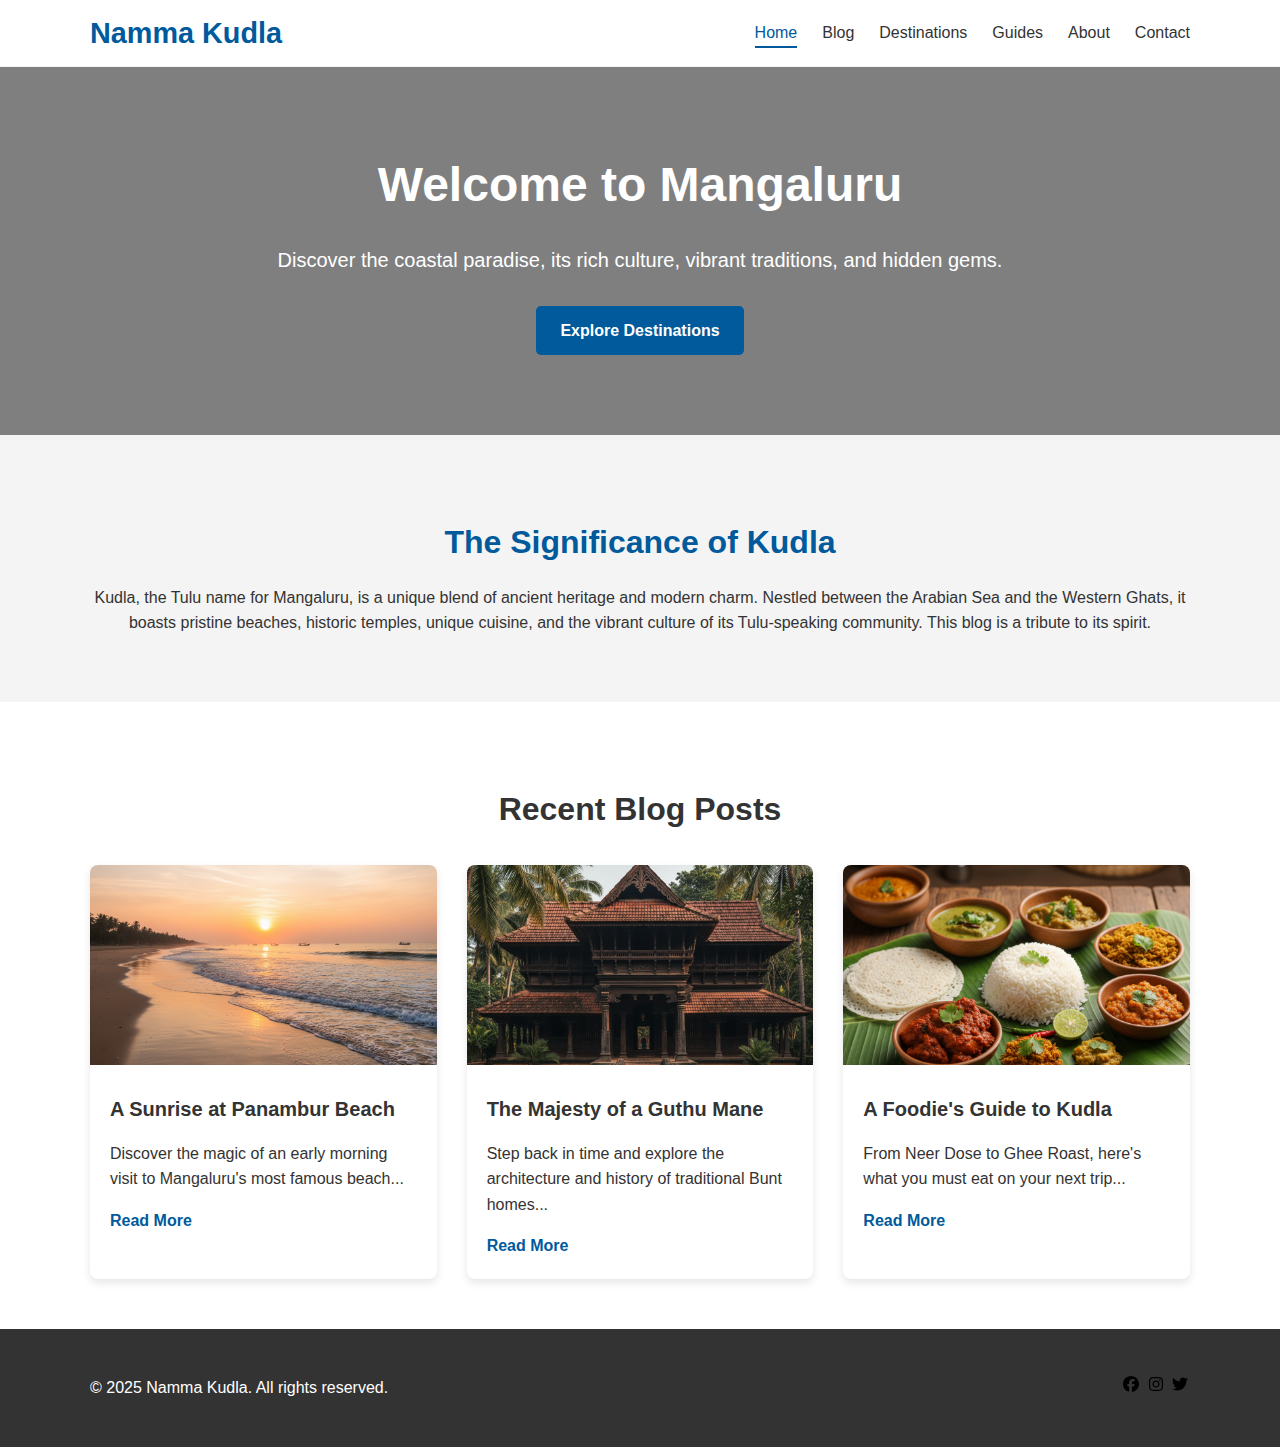
<file: Milestone-1/index.html>
<!DOCTYPE html>
<html lang="en">
<head>
    <meta charset="UTF-8">
    <meta name="viewport" content="width=device-width, initial-scale=1.0">
    <title>Namma Kudla - A Travel Blog</title>
    <link rel="stylesheet" href="style.css">
</head>
<body>

    <header>
        <div class="container">
            <h1 class="logo">Namma Kudla</h1>
            <nav>
                <ul>
                    <li><a href="index.html" class="active">Home</a></li>
                    <li><a href="blog.html">Blog</a></li>
                    <li><a href="destinations.html">Destinations</a></li>
                    <li><a href="guides.html">Guides</a></li>
                    <li><a href="about.html">About</a></li>
                    <li><a href="contact.html">Contact</a></li>
                </ul>
            </nav>
        </div>
    </header>

    <main>
        <section class="banner">
            <div class="container">
                <h2>Welcome to Mangaluru</h2>
                <p>Discover the coastal paradise, its rich culture, vibrant traditions, and hidden gems.</p>
                <a href="destinations.html" class="cta-button">Explore Destinations</a>
            </div>
        </section>

        <section class="about-kudla">
            <div class="container">
                <h3>The Significance of Kudla</h3>
                <p>Kudla, the Tulu name for Mangaluru, is a unique blend of ancient heritage and modern charm. Nestled between the Arabian Sea and the Western Ghats, it boasts pristine beaches, historic temples, unique cuisine, and the vibrant culture of its Tulu-speaking community. This blog is a tribute to its spirit.</p>
            </div>
        </section>

       <section class="recent-posts">
    <div class="container">
        <h3>Recent Blog Posts</h3>
        <div class="post-grid">
            <article class="post-card">
                <img src="panambur-beach.jpg" alt="A sunrise at Panambur beach">
                <div class="post-content">
                    <h4>A Sunrise at Panambur Beach</h4>
                    <p>Discover the magic of an early morning visit to Mangaluru's most famous beach...</p>
                    <a href="blog-post-1.html" class="read-more">Read More</a>
                </div>
            </article>

            <article class="post-card">
                <img src="guthu-mane.jpg" alt="A traditional Guthu Mane">
                <div class="post-content">
                    <h4>The Majesty of a Guthu Mane</h4>
                    <p>Step back in time and explore the architecture and history of traditional Bunt homes...</p>
                    <a href="blog-post-2.html" class="read-more">Read More</a>
                </div>
            </article>

            <article class="post-card">
                <img src="mangalorean-food.jpg" alt="A plate of Mangalorean food">
                <div class="post-content">
                    <h4>A Foodie's Guide to Kudla</h4>
                    <p>From Neer Dose to Ghee Roast, here's what you must eat on your next trip...</p>
                    <a href="blog-post-3.html" class="read-more">Read More</a>
                </div>
            </article>
        </div>
    </div>
</section>
    </main>

    <footer>
        <div class="container">
            <p>&copy; 2025 Namma Kudla. All rights reserved.</p>
            <div class="social-links">
               <img src="fac.svg"  alt="Facebook Icon" width="20" height="20">
                <img src="inst.svg" alt="Instagram Icon" width="20" height="20">
                <img src="twt.svg" alt="Twitter Icon" width="20" height="20">
            </div>
        </div>
    </footer>

    <script src="script.js"></script>
</body>
</html>
</file>
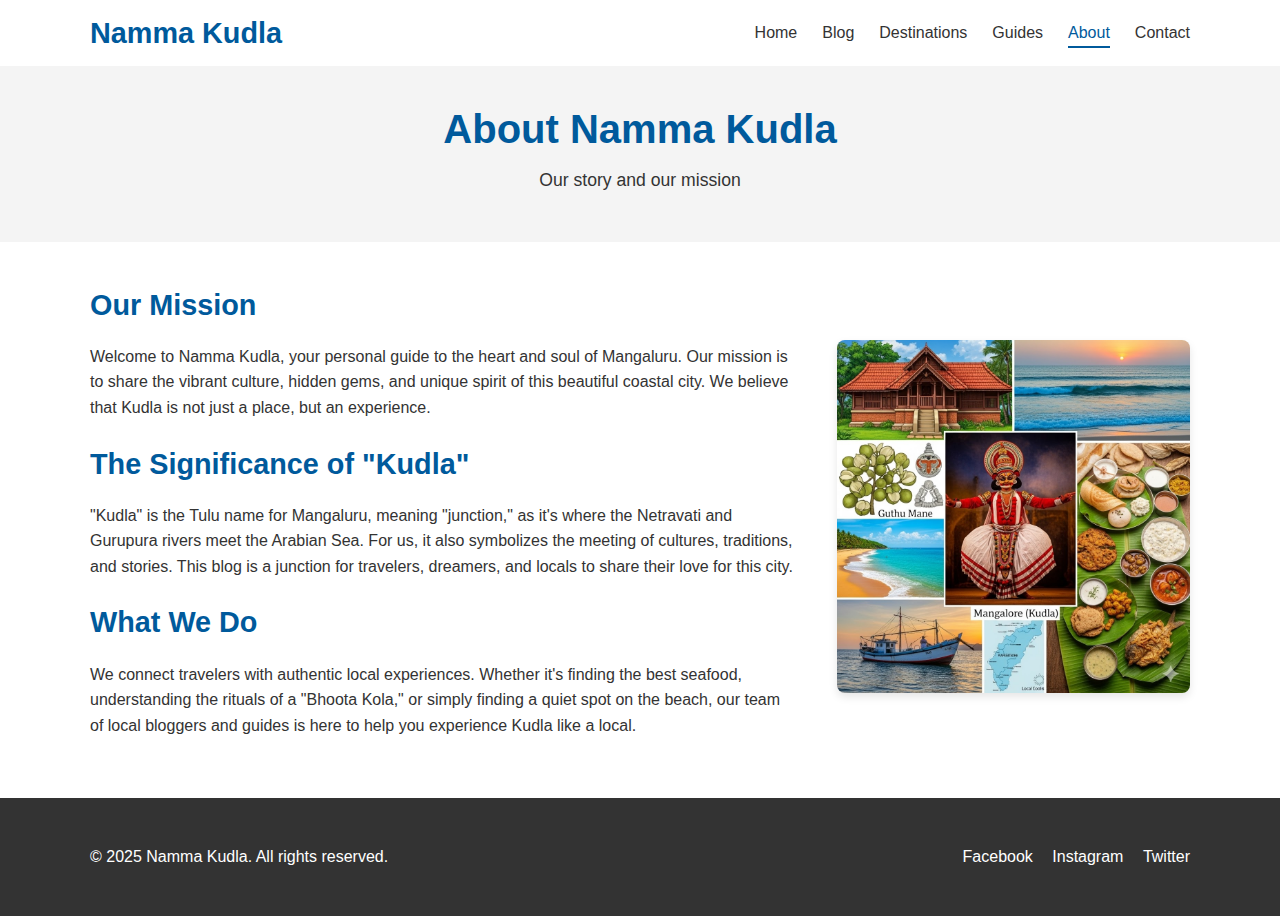
<file: Milestone-1/about.html>
<!DOCTYPE html>
<html lang="en">
<head>
    <meta charset="UTF-8">
    <meta name="viewport" content="width=device-width, initial-scale=1.0">
    <title>About Us - Namma Kudla</title>
    <link rel="stylesheet" href="style.css">
</head>
<body>

    <header>
        <div class="container">
            <h1 class="logo">Namma Kudla</h1>
            <nav>
                <ul>
                    <li><a href="index.html">Home</a></li>
                    <li><a href="blog.html">Blog</a></li>
                    <li><a href="destinations.html">Destinations</a></li>
                    <li><a href="guides.html">Guides</a></li>
                    <li><a href="about.html">About</a></li> <li><a href="contact.html">Contact</a></li>
                </ul>
            </nav>
        </div>
    </header>

    <main>
        <section class="page-header">
            <div class="container">
                <h2>About Namma Kudla</h2>
                <p>Our story and our mission</p>
            </div>
        </section>

        <section class="about-content">
            <div class="container">
                <div class="about-text">
                    <h3>Our Mission</h3>
                    <p>Welcome to Namma Kudla, your personal guide to the heart and soul of Mangaluru. Our mission is to share the vibrant culture, hidden gems, and unique spirit of this beautiful coastal city. We believe that Kudla is not just a place, but an experience.</p>
                    
                    <h3>The Significance of "Kudla"</h3>
                    <p>"Kudla" is the Tulu name for Mangaluru, meaning "junction," as it's where the Netravati and Gurupura rivers meet the Arabian Sea. For us, it also symbolizes the meeting of cultures, traditions, and stories. This blog is a junction for travelers, dreamers, and locals to share their love for this city.</p>

                    <h3>What We Do</h3>
                    <p>We connect travelers with authentic local experiences. Whether it's finding the best seafood, understanding the rituals of a "Bhoota Kola," or simply finding a quiet spot on the beach, our team of local bloggers and guides is here to help you experience Kudla like a local.</p>
                </div>
                <div class="about-image">
                    <img src="about-culture.jpg" alt="A collage of cultural sights in Kudla">
                </div>
            </div>
        </section>

    </main>

    <footer>
        <div class="container">
            <p>&copy; 2025 Namma Kudla. All rights reserved.</p>
            <div class="social-links">
                <a href="#">Facebook</a>
                <a href="#">Instagram</a>
                <a href="#">Twitter</a>
            </div>
        </div>
    </footer>

    <script src="script.js"></script>
</body>
</html>
</file>
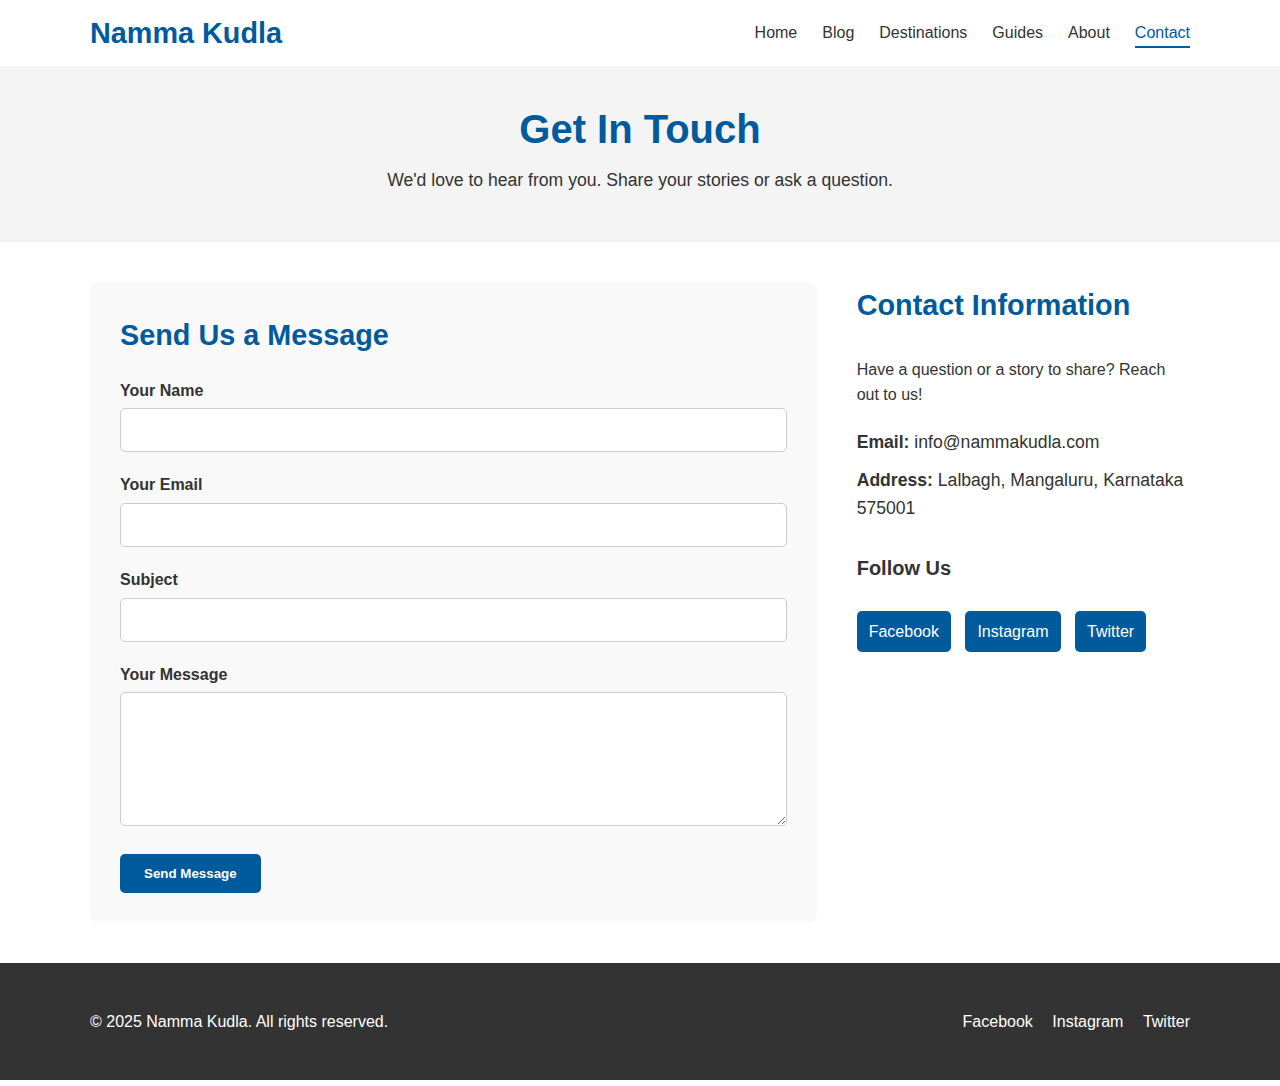
<file: Milestone-1/contact.html>
<!DOCTYPE html>
<html lang="en">
<head>
    <meta charset="UTF-8">
    <meta name="viewport" content="width=device-width, initial-scale=1.0">
    <title>Contact Us - Namma Kudla</title>
    <link rel="stylesheet" href="style.css">
</head>
<body>

    <header>
        <div class="container">
            <h1 class="logo">Namma Kudla</h1>
            <nav>
                <ul>
                    <li><a href="index.html">Home</a></li>
                    <li><a href="blog.html">Blog</a></li>
                    <li><a href="destinations.html">Destinations</a></li>
                    <li><a href="guides.html">Guides</a></li>
                    <li><a href="about.html">About</a></li>
                    <li><a href="contact.html">Contact</a></li> </ul>
            </nav>
        </div>
    </header>

    <main>
        <section class="page-header">
            <div class="container">
                <h2>Get In Touch</h2>
                <p>We'd love to hear from you. Share your stories or ask a question.</p>
            </div>
        </section>

        <section class="contact-content">
            <div class="container">
                <div class="contact-form-container">
                    <h3>Send Us a Message</h3>
                    <form id="contact-form">
                        <div class="form-group">
                            <label for="name">Your Name</label>
                            <input type="text" id="name" name="name" required>
                        </div>
                        <div class="form-group">
                            <label for="email">Your Email</label>
                            <input type="email" id="email" name="email" required>
                        </div>
                        <div class="form-group">
                            <label for="subject">Subject</label>
                            <input type="text" id="subject" name="subject" required>
                        </div>
                        <div class="form-group">
                            <label for="message">Your Message</label>
                            <textarea id="message" name="message" rows="6" required></textarea>
                        </div>
                        <button type="submit" class="cta-button">Send Message</button>
                    </form>
                </div>
                
                <div class="contact-info">
                    <h3>Contact Information</h3>
                    <p>Have a question or a story to share? Reach out to us!</p>
                    <ul>
                        <li><strong>Email:</strong> info@nammakudla.com</li>
                        <li><strong>Address:</strong> Lalbagh, Mangaluru, Karnataka 575001</li>
                    </ul>
                    
                    <h4>Follow Us</h4>
                    <div class="social-links-contact">
                        <a href="#">Facebook</a>
                        <a href="#">Instagram</a>
                        <a href="#">Twitter</a>
                    </div>
                </div>
            </div>
        </section>

    </main>

    <footer>
        <div class="container">
            <p>&copy; 2025 Namma Kudla. All rights reserved.</p>
            <div class="social-links">
                <a href="#">Facebook</a>
                <a href="#">Instagram</a>
                <a href="#">Twitter</a>
            </div>
        </div>
    </footer>

    <script src="script.js"></script>
</body>
</html>
</file>
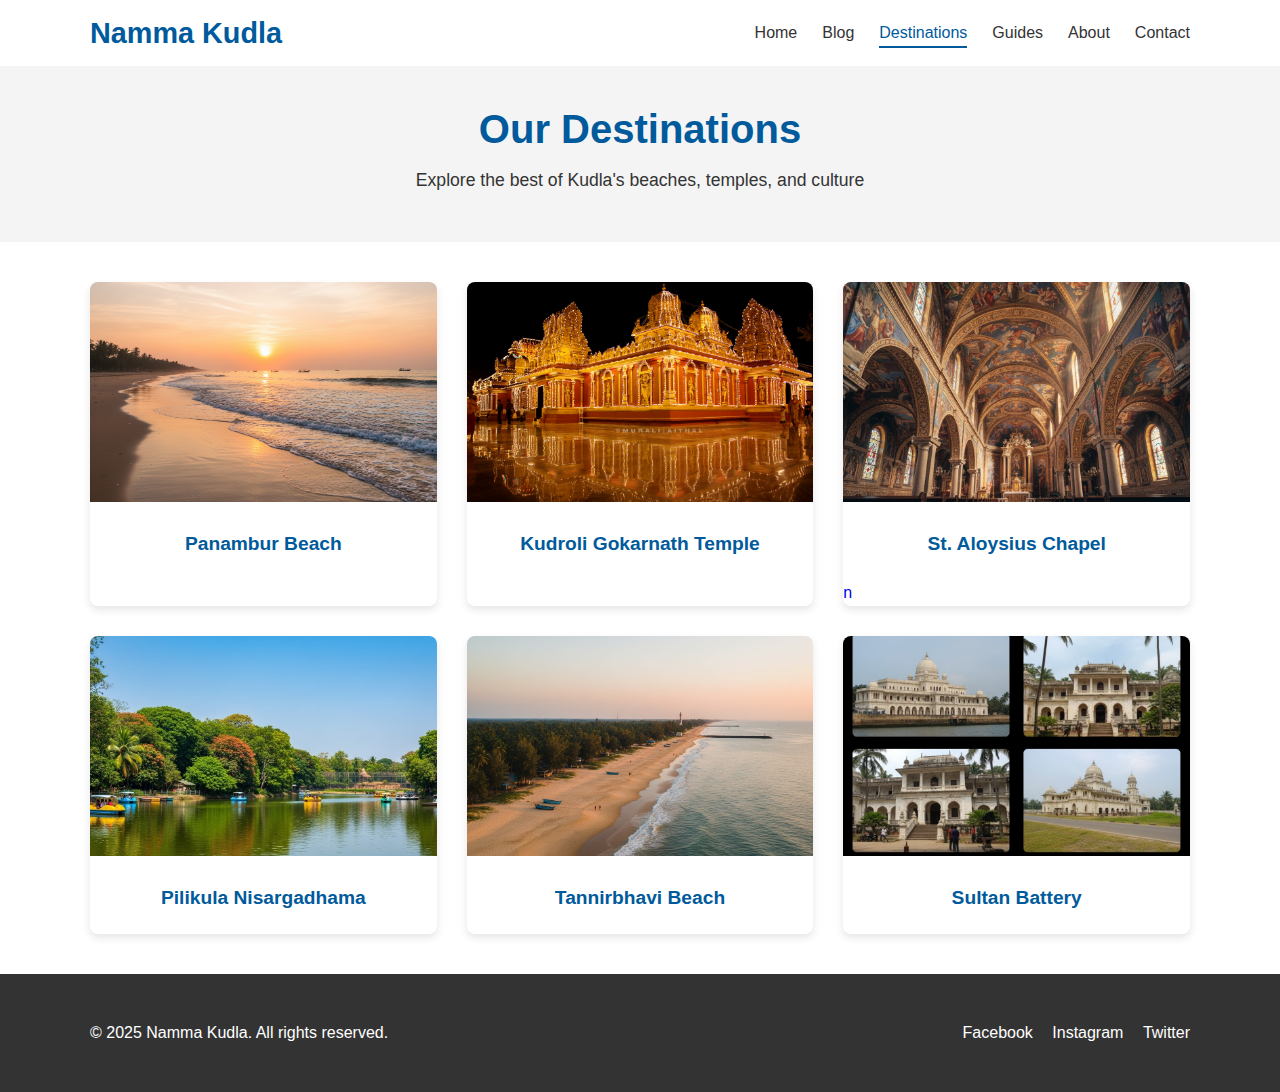
<file: Milestone-1/destinations.html>
<!DOCTYPE html>
<html lang="en">
<head>
    <meta charset="UTF-8">
    <meta name="viewport" content="width=device-width, initial-scale=1.0">
    <title>Destinations - Namma Kudla</title>
    <link rel="stylesheet" href="style.css">
</head>
<body>

    <header>
        <div class="container">
            <h1 class="logo">Namma Kudla</h1>
            <nav>
                <ul>
                    <li><a href="index.html">Home</a></li>
                    <li><a href="blog.html">Blog</a></li>
                    <li><a href="destinations.html">Destinations</a></li> <li><a href="guides.html">Guides</a></li>
                    <li><a href="about.html">About</a></li>
                    <li><a href="contact.html">Contact</a></li>
                </ul>
            </nav>
        </div>
    </header>

    <main>
        <section class="page-header">
            <div class="container">
                <h2>Our Destinations</h2>
                <p>Explore the best of Kudla's beaches, temples, and culture</p>
            </div>
        </section>

        <section class="destinations-grid">
            <div class="container">
                <a href="destination-panambur.html" class="destination-card">
                    <img src="panambur-beach.jpg" alt="Panambur Beach">
                    <h4>Panambur Beach</h4>
                </a>

                <a href="destination-kudroli.html" class="destination-card">
                    <img src="dest-kudroli.jpg" alt="Kudroli Temple">
                    <h4>Kudroli Gokarnath Temple</h4>
                </a>

                <a href="destination-aloysius.html" class="destination-card">
                    <img src="dest-aloysius.jpg" alt="St. Aloysius Chapel">
                    <h4>St. Aloysius Chapel</h4>n
                </a>

                <a href="destination-pilikula.html" class="destination-card">
                    <img src="dest-pilikula.jpg" alt="Pilikula Nisargadhama">
                    <h4>Pilikula Nisargadhama</h4>
                </a>
                
                <a href="destination-tannirbhavi.html" class="destination-card">
                    <img src="dest-tannirbhavi.jpg" alt="Tannirbhavi Beach">
                    <h4>Tannirbhavi Beach</h4>
                </a>

                <a href="destination-sultan.html" class="destination-card">
                    <img src="dest-sultan.jpg" alt="Sultan Battery">
                    <h4>Sultan Battery</h4>
                </a>
            </div>
        </section>

    </main>

    <footer>
        <div class="container">
            <p>&copy; 2025 Namma Kudla. All rights reserved.</p>
            <div class="social-links">
                <a href="#">Facebook</a>
                <a href="#">Instagram</a>
                <a href="#">Twitter</a>
            </div>
        </div>
    </footer>

    <script src="script.js"></script>
</body>
</html>
</file>
<file: Milestone-1/style.css>
:root {
    --primary-color: #005A9C;
    --secondary-color: #FDB813;
    --text-color: #333;
    --light-gray: #f4f4f4;
    --white: #ffffff;
    --shadow: 0 4px 8px rgba(0,0,0,0.1);
}

body {
    font-family: -apple-system, BlinkMacSystemFont, "Segoe UI", Roboto, Helvetica, Arial, sans-serif;
    margin: 0;
    padding: 0;
    line-height: 1.6;
    color: var(--text-color);
}

.container {
    max-width: 1100px;
    margin: 0 auto;
    padding: 0 20px;
}

img {
    max-width: 100%;
    height: auto;
}

header {
    background: var(--white);
    border-bottom: 1px solid var(--light-gray);
    position: sticky;
    top: 0;
    z-index: 100;
}

header .container {
    display: flex;
    justify-content: space-between;
    align-items: center;
    padding-top: 10px;
    padding-bottom: 10px;
}

.logo {
    color: var(--primary-color);
    font-size: 1.8rem;
    margin: 0;
}

nav ul {
    list-style: none;
    display: flex;
    margin: 0;
    padding: 0;
}

nav li {
    margin-left: 25px;
}

nav a {
    text-decoration: none;
    color: var(--text-color);
    font-weight: 500;
    padding: 5px 0;
    transition: color 0.3s ease;
}

nav a:hover,
nav a.active {
    color: var(--primary-color);
    border-bottom: 2px solid var(--primary-color);
}

.cta-button {
    display: inline-block;
    background: var(--primary-color);
    color: var(--white);
    padding: 12px 24px;
    text-decoration: none;
    border-radius: 5px;
    font-weight: 600;
    transition: background-color 0.3s ease;
}

.cta-button:hover {
    background: #004a80;
}

.banner {
    background: linear-gradient(rgba(0, 0, 0, 0.5), rgba(0, 0, 0, 0.5)), url(https://via.placeholder.com/1500x500/005A9C/white.png?text=Beautiful+Kudla+Scenery) no-repeat center center/cover;
    color: var(--white);
    text-align: center;
    padding: 80px 20px;
}

.banner h2 {
    font-size: 3rem;
    margin-top: 0;
    margin-bottom: 10px;
}

.banner p {
    font-size: 1.25rem;
    margin-bottom: 30px;
}

.about-kudla {
    text-align: center;
    padding: 50px 0;
    background: var(--light-gray);
}

.about-kudla h3 {
    font-size: 2rem;
    color: var(--primary-color);
    margin-bottom: 15px;
}

.recent-posts {
    padding: 50px 0;
}

.recent-posts h3 {
    text-align: center;
    font-size: 2rem;
    margin-bottom: 30px;
}

.post-grid {
    display: grid;
    grid-template-columns: repeat(3, 1fr);
    gap: 30px;
}

.post-card {
    background: var(--white);
    border-radius: 8px;
    box-shadow: var(--shadow);
    overflow: hidden;
    transition: transform 0.3s ease, box-shadow 0.3s ease;
}

.post-card:hover {
    transform: translateY(-5px);
    box-shadow: 0 8px 16px rgba(0,0,0,0.15);
}

.post-card img {
    width: 100%;
    height: 200px;
    object-fit: cover;
}

.post-card .post-content {
    padding: 20px;
}

.post-card h4 {
    font-size: 1.25rem;
    margin-top: 0;
    margin-bottom: 10px;
}

.post-card .read-more {
    text-decoration: none;
    color: var(--primary-color);
    font-weight: 600;
}

.newsletter {
    background: var(--primary-color);
    color: var(--white);
    text-align: center;
    padding: 50px 20px;
}

.newsletter h3 {
    font-size: 2rem;
    margin-top: 0;
    margin-bottom: 10px;
}

#newsletter-form {
    display: flex;
    justify-content: center;
    gap: 10px;
    margin-top: 20px;
}

#newsletter-form input[type="email"] {
    padding: 12px;
    font-size: 1rem;
    border: none;
    border-radius: 5px;
    width: 300px;
}

#newsletter-form button {
    background: var(--secondary-color);
    color: var(--text-color);
    border: none;
    cursor: pointer;
    padding: 12px 24px;
    font-size: 1rem;
    border-radius: 5px;
    font-weight: 600;
    transition: background-color 0.3s ease;
}

#newsletter-form button:hover {
    background: #e0a000;
}

footer {
    background: #333;
    color: var(--white);
    padding: 30px 0;
}

footer .container {
    display: flex;
    justify-content: space-between;
    align-items: center;
}

footer .social-links a {
    color: var(--white);
    text-decoration: none;
    margin-left: 15px;
}

@media (max-width: 768px) {
    header .container {
        flex-direction: column;
    }

    nav ul {
        flex-direction: column;
        align-items: center;
        width: 100%;
        margin-top: 15px;
    }

    nav li {
        margin: 5px 0;
    }

    .post-grid {
        grid-template-columns: 1fr;
    }

    #newsletter-form {
        flex-direction: column;
        align-items: center;
    }

    #newsletter-form input[type="email"] {
        width: 100%;
        max-width: 300px;
    }

    footer .container {
        flex-direction: column;
        text-align: center;
    }

    footer .social-links {
        margin-top: 10px;
    }
}

.page-header {
    background: var(--light-gray);
    padding: 30px 0;
    text-align: center;
}

.page-header h2 {
    font-size: 2.5rem;
    color: var(--primary-color);
    margin: 0;
}

.page-header p {
    font-size: 1.1rem;
    color: var(--text-color);
    margin-top: 5px;
}

.blog-layout .container {
    display: flex;
    gap: 30px;
    padding-top: 40px;
    padding-bottom: 40px;
}

.blog-feed {
    flex: 3;
    display: grid;
    grid-template-columns: 1fr 1fr;
    gap: 20px;
    align-content: start;
}

.sidebar {
    flex: 1;
    background: var(--light-gray);
    padding: 20px;
    border-radius: 8px;
    height: fit-content;
}

.sidebar .widget {
    margin-bottom: 25px;
}

.sidebar h4 {
    font-size: 1.25rem;
    color: var(--primary-color);
    border-bottom: 2px solid var(--secondary-color);
    padding-bottom: 5px;
    margin-top: 0;
}

.sidebar ul {
    list-style: none;
    padding: 0;
    margin: 0;
}

.sidebar ul li {
    margin-bottom: 10px;
}

.sidebar ul li a {
    text-decoration: none;
    color: var(--text-color);
}

.sidebar ul li a:hover {
    color: var(--primary-color);
}

.tag-cloud {
    display: flex;
    flex-wrap: wrap;
    gap: 8px;
}

.tag {
    text-decoration: none;
    background: #e0e0e0;
    color: var(--text-color);
    padding: 5px 10px;
    border-radius: 4px;
    font-size: 0.9rem;
}

.tag:hover {
    background: var(--secondary-color);
}

@media (max-width: 900px) {
    .blog-feed {
        grid-template-columns: 1fr;
    }
}

@media (max-width: 768px) {
    .blog-layout .container {
        flex-direction: column;
    }
    
    .sidebar {
        order: -1;
    }
}

.destinations-grid .container {
    padding-top: 40px;
    padding-bottom: 40px;
    display: grid;
    grid-template-columns: repeat(3, 1fr);
    gap: 30px;
}

.destination-card {
    display: block;
    text-decoration: none;
    background: var(--white);
    border-radius: 8px;
    box-shadow: var(--shadow);
    overflow: hidden;
    transition: transform 0.3s ease, box-shadow 0.3s ease;
}

.destination-card:hover {
    transform: translateY(-5px);
    box-shadow: 0 8px 16px rgba(0,0,0,0.15);
}

.destination-card img {
    width: 100%;
    height: 220px;
    object-fit: cover;
}

.destination-card h4 {
    color: var(--primary-color);
    text-align: center;
    padding: 20px;
    margin: 0;
    font-size: 1.2rem;
}

@media (max-width: 900px) {
    .destinations-grid .container {
        grid-template-columns: repeat(2, 1fr);
    }
}

@media (max-width: 768px) {
    .destinations-grid .container {
        grid-template-columns: 1fr;
    }
}

.guides-grid .container {
    padding-top: 40px;
    padding-bottom: 40px;
    display: flex;
    flex-direction: column;
    gap: 30px;
}

.guide-card {
    display: flex;
    background: var(--white);
    border-radius: 8px;
    box-shadow: var(--shadow);
    overflow: hidden;
    gap: 25px;
}

.guide-card img.guide-photo {
    width: 200px;
    height: 200px;
    object-fit: cover;
    border-radius: 50%;
    margin: 20px;
    border: 4px solid var(--light-gray);
}

.guide-info {
    padding: 20px 0;
    flex: 1;
}

.guide-info h3 {
    font-size: 1.8rem;
    color: var(--primary-color);
    margin-top: 10px;
    margin-bottom: 5px;
}

.guide-specialty {
    font-size: 1rem;
    font-weight: 600;
    color: var(--secondary-color);
    background: var(--light-gray);
    padding: 3px 8px;
    border-radius: 4px;
}

.guide-info p {
    margin-top: 15px;
    margin-bottom: 20px;
}

.guide-button {
    background-color: var(--secondary-color);
    color: var(--text-color);
}

.guide-button:hover {
    background-color: #e0a000;
}

@media (max-width: 768px) {
    .guide-card {
        flex-direction: column;
        align-items: center;
        text-align: center;
        gap: 0;
    }

    .guide-info {
        padding: 20px;
        padding-top: 0;
    }

    .guide-card img.guide-photo {
        margin-bottom: 0;
    }
}

.about-content .container {
    display: flex;
    gap: 40px;
    align-items: center;
    padding-top: 40px;
    padding-bottom: 40px;
}

.about-text {
    flex: 2;
}

.about-text h3 {
    font-size: 1.8rem;
    color: var(--primary-color);
    margin-top: 0;
    margin-bottom: 10px;
}

.about-text p {
    margin-bottom: 20px;
}

.about-image {
    flex: 1;
}

.about-image img {
    width: 100%;
    border-radius: 8px;
    box-shadow: var(--shadow);
}

@media (max-width: 768px) {
    .about-content .container {
        flex-direction: column;
    }

    .about-image {
        order: -1;
    }
}

.contact-content .container {
    display: flex;
    gap: 40px;
    padding-top: 40px;
    padding-bottom: 40px;
}

.contact-form-container {
    flex: 2;
    background: #f9f9f9;
    padding: 30px;
    border-radius: 8px;
}

.contact-form-container h3 {
    font-size: 1.8rem;
    color: var(--primary-color);
    margin-top: 0;
    margin-bottom: 20px;
}

.form-group {
    margin-bottom: 20px;
}

.form-group label {
    display: block;
    font-weight: 600;
    margin-bottom: 5px;
}

.form-group input,
.form-group textarea {
    width: 100%;
    padding: 12px;
    font-size: 1rem;
    border: 1px solid #ccc;
    border-radius: 5px;
    box-sizing: border-box;
}

.form-group textarea {
    resize: vertical;
}

#contact-form button {
    border: none;
    cursor: pointer;
}

.contact-info {
    flex: 1;
}

.contact-info h3 {
    font-size: 1.8rem;
    color: var(--primary-color);
    margin-top: 0;
}

.contact-info ul {
    list-style: none;
    padding: 0;
    margin-top: 20px;
}

.contact-info li {
    margin-bottom: 10px;
    font-size: 1.1rem;
}

.contact-info h4 {
    font-size: 1.25rem;
    margin-top: 30px;
}

.social-links-contact a {
    display: inline-block;
    padding: 8px 12px;
    background: var(--primary-color);
    color: var(--white);
    text-decoration: none;
    border-radius: 5px;
    margin-right: 10px;
}

.social-links-contact a:hover {
    background: #004a80;
}


@media (max-width: 768px) {
    .contact-content .container {
        flex-direction: column; 
    }
}
</file>
